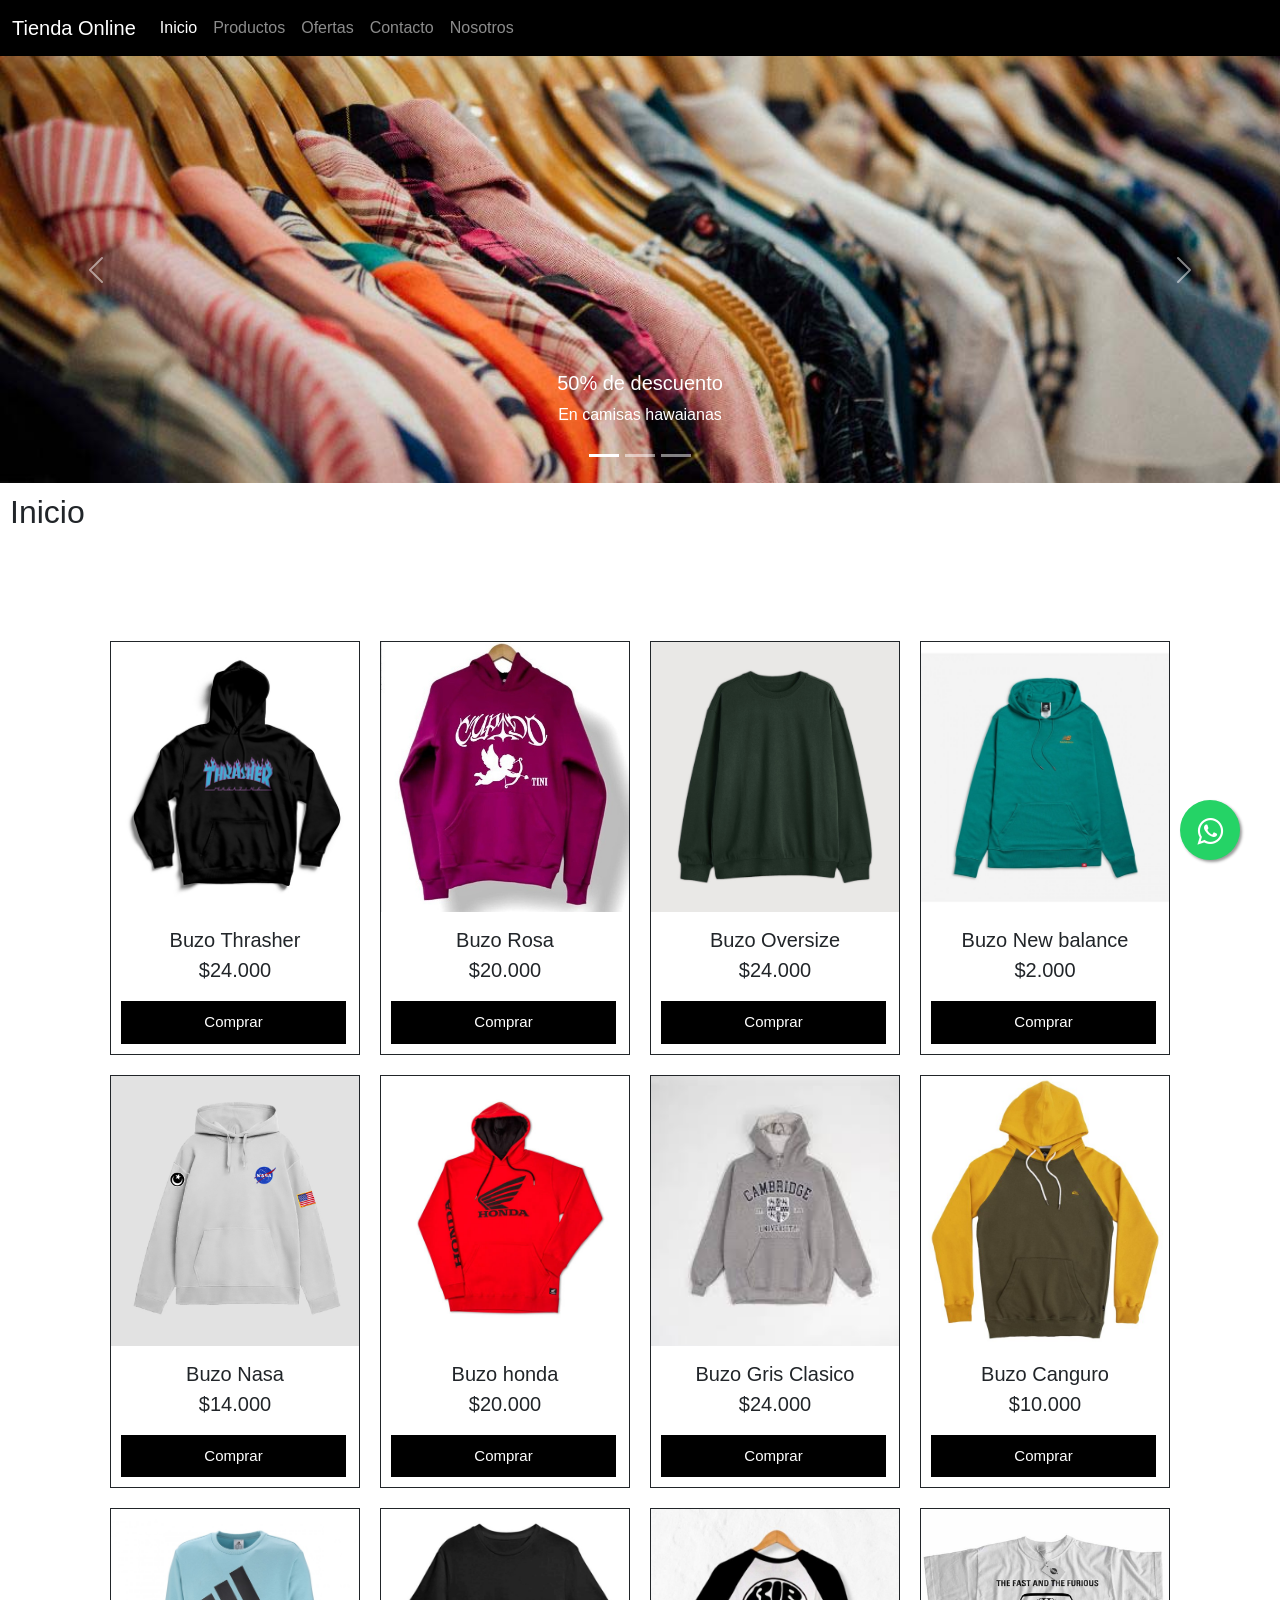
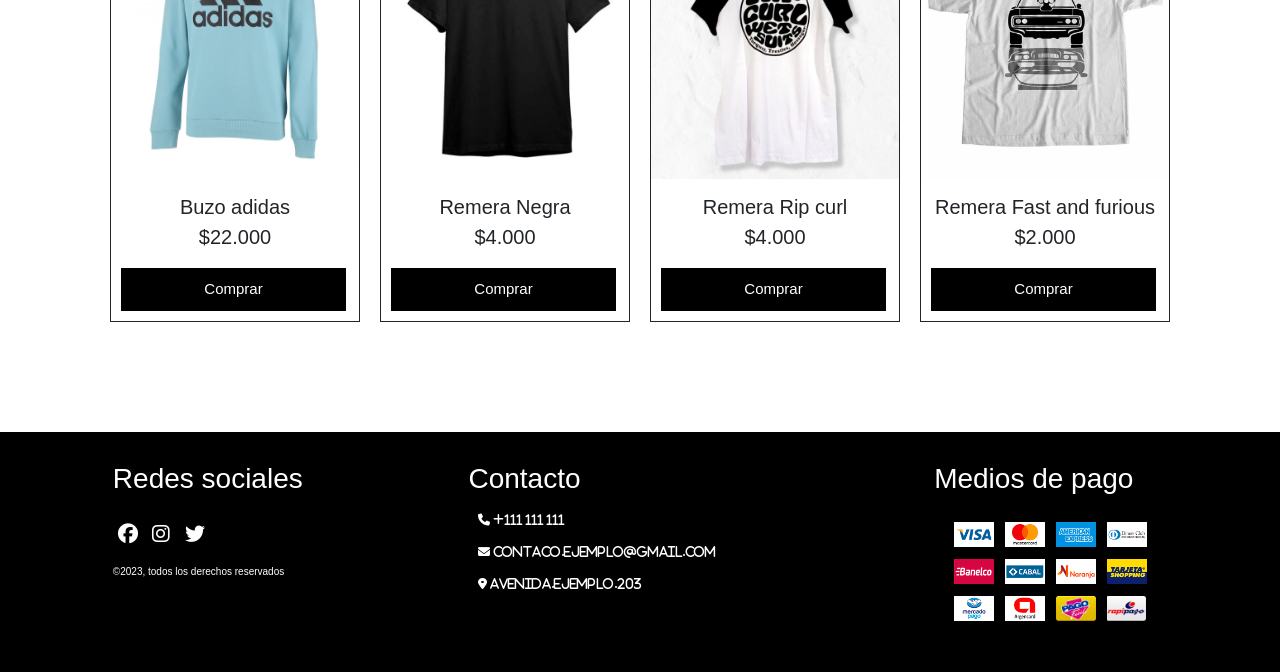
<file: index.html>
<!DOCTYPE html>
<html lang="en">
<head>
    <meta charset="UTF-8">
    <meta http-equiv="X-UA-Compatible" content="IE=edge">
    <meta name="viewport" content="width=device-width, initial-scale=1.0">
    <link rel="stylesheet" href="https://cdnjs.cloudflare.com/ajax/libs/font-awesome/6.3.0/css/all.min.css" integrity="sha512-SzlrxWUlpfuzQ+pcUCosxcglQRNAq/DZjVsC0lE40xsADsfeQoEypE+enwcOiGjk/bSuGGKHEyjSoQ1zVisanQ==" crossorigin="anonymous" referrerpolicy="no-referrer" />
    <link rel="shortcut icon" href="./multimedia/logo.png" type="image/x-icon">
    <title>Inicio Tienda online</title>
    <meta name="description" content="Encontrarás más de 1000 productos incluyendo ropa, calzado, carteras y accesorios. No somos un catálogo de moda más."> 
    <link href="https://cdn.jsdelivr.net/npm/bootstrap@5.3.0-alpha1/dist/css/bootstrap.min.css" rel="stylesheet" integrity="sha384-GLhlTQ8iRABdZLl6O3oVMWSktQOp6b7In1Zl3/Jr59b6EGGoI1aFkw7cmDA6j6gD" crossorigin="anonymous">   
    <link rel="stylesheet" href="./css/style.css">
</head>
<body>
  <link rel="stylesheet" href="https://maxcdn.bootstrapcdn.com/font-awesome/4.5.0/css/font-awesome.min.css">
    <a href="https://api.whatsapp.com/send?phone=+541159304096&text=Hola%20contactanos%20para%20mas%20info" class="float" target="_blank">
      <i class="fa fa-whatsapp my-float "></i>
    </a>
    <header>
        <nav class="navbar navbar-expand-lg navbar-dark" style="background-color: #000000;">
            <div class="container-fluid">
              <a class="navbar-brand" href="#">Tienda Online</a>
              <button class="navbar-toggler" type="button" data-bs-toggle="collapse" data-bs-target="#navbarNav" aria-controls="navbarNav" aria-expanded="false" aria-label="Toggle navigation">
                <span class="navbar-toggler-icon"></span>
              </button>
              <div class="collapse navbar-collapse" id="navbarNav">
                <ul class="navbar-nav">
                  <li class="nav-item">
                    <a class="nav-link active" aria-current="page" href="./index.html">Inicio</a>
                  </li>
                  <li class="nav-item">
                    <a class="nav-link" href="./paginas/productos.html">Productos</a>
                  </li>
                  <li class="nav-item">
                    <a class="nav-link" href="./paginas/ofertas.html">Ofertas</a>
                  </li>
                  <li class="nav-item">
                    <a class="nav-link" href="./paginas/contactos.html">Contacto</a>
                  </li>
                  <li class="nav-item">
                    <a class="nav-link" href="./paginas/nosotros.html">Nosotros</a>
                  </li>
                </ul>
              </div>
            </div>
        </nav>
        <div id="carouselExampleCaptions" class="carousel slide" data-bs-ride="carousel">
            <div class="carousel-indicators">
              <button type="button" data-bs-target="#carouselExampleCaptions" data-bs-slide-to="0" class="active" aria-current="true" aria-label="Slide 1"></button>
              <button type="button" data-bs-target="#carouselExampleCaptions" data-bs-slide-to="1" aria-label="Slide 2"></button>
              <button type="button" data-bs-target="#carouselExampleCaptions" data-bs-slide-to="2" aria-label="Slide 3"></button>
            </div>
            <div class="carousel-inner">
              <div class="carousel-item active">
                <img src="./multimedia/portadas/portada11.jpg" class="d-block w-100" alt="...">
                <div class="carousel-caption d-none d-md-block">
                  <h5>50% de descuento</h5>
                  <p>En camisas hawaianas</p>
                </div>
              </div>
              <div class="carousel-item">
                <img src="./multimedia/portadas/portada2.jpg" class="d-block w-100" alt="...">
                <div class="carousel-caption d-none d-md-block">
                  <h5>50% de descuento</h5>
                  <p>En buzos</p>
                </div>
              </div>
              <div class="carousel-item">
                <img src="./multimedia/portadas/portada3.jpg" class="d-block w-100" alt="...">
                <div class="carousel-caption d-none d-md-block">
                  <h5>50% de descuento</h5>
                  <p>En deportivos</p>
                </div>
              </div>
            </div>
            <button class="carousel-control-prev" type="button" data-bs-target="#carouselExampleCaptions" data-bs-slide="prev">
              <span class="carousel-control-prev-icon" aria-hidden="true"></span>
              <span class="visually-hidden">Previous</span>
            </button>
            <button class="carousel-control-next" type="button" data-bs-target="#carouselExampleCaptions" data-bs-slide="next">
              <span class="carousel-control-next-icon" aria-hidden="true"></span>
              <span class="visually-hidden">Next</span>
            </button>
          </div>
    </header>                                   
        <main>
            <h2 class="titulo-destacado">Inicio</h2>
            <div class="tarjetas">
                <div class="tarjeta1">
                  <figure>
                    <img class="tarjet_img" src="./multimedia/buzos/buzo-thrasher.jpg" alt="">
                  </figure> 
                    <h3 class="tarjet_titulo">Buzo Thrasher</h3>
                    <p class="tarjet_descrip">$24.000</p>                    
                    <button class="tarjet_boton">Comprar</button>
                </div>
                <div class="tarjeta1">
                  <figure>
                    <img class="tarjet_img" src="./multimedia/buzos/buzo-rosa-cupido.jpg" alt="">
                  </figure> 
                    <h3 class="tarjet_titulo">Buzo Rosa</h3>
                    <p class="tarjet_descrip">$20.000</p>                    
                    <button class="tarjet_boton">Comprar</button>
                </div>
                <div class="tarjeta1">
                  <figure>
                    <img class="tarjet_img" src="./multimedia/buzos/BUZO-OVERSIZE-RUSTICO.jpg" alt="">
                  </figure> 
                    <h3 class="tarjet_titulo">Buzo Oversize</h3>
                    <p class="tarjet_descrip">$24.000</p>                    
                    <button class="tarjet_boton">Comprar</button>
                </div>
                <div class="tarjeta1">
                  <figure>
                    <img class="tarjet_img" src="./multimedia/buzos/buzo-new-balance.jpg" alt="">
                  </figure> 
                    <h3 class="tarjet_titulo">Buzo New balance</h3>
                    <p class="tarjet_descrip">$2.000</p>                    
                    <button class="tarjet_boton">Comprar</button>
                </div>
                <div class="tarjeta1">
                  <figure>
                    <img class="tarjet_img" src="./multimedia/buzos/buzo-nasa-blanco.jpg" alt="">
                  </figure> 
                    <h3 class="tarjet_titulo">Buzo Nasa</h3>
                    <p class="tarjet_descrip">$14.000</p>                    
                    <button class="tarjet_boton">Comprar</button>
                </div>
                <div class="tarjeta1">
                  <figure>
                    <img class="tarjet_img" src="./multimedia/buzos/buzo-honda.jpg" alt="">
                  </figure> 
                    <h3 class="tarjet_titulo">Buzo honda</h3>
                    <p class="tarjet_descrip">$20.000</p>                    
                    <button class="tarjet_boton">Comprar</button>
                </div>
                <div class="tarjeta1">
                  <figure>
                    <img class="tarjet_img" src="./multimedia/buzos/buzo-gris-clasico.jpg" alt="">
                  </figure> 
                    <h3 class="tarjet_titulo">Buzo Gris Clasico</h3>
                    <p class="tarjet_descrip">$24.000</p>                    
                    <button class="tarjet_boton">Comprar</button>
                </div>
                <div class="tarjeta1">
                  <figure>
                    <img class="tarjet_img" src="./multimedia/buzos/buzo-canguro-.jpg" alt="">
                  </figure> 
                    <h3 class="tarjet_titulo">Buzo Canguro</h3>
                    <p class="tarjet_descrip">$10.000</p>                    
                    <button class="tarjet_boton">Comprar</button>
                </div>
                <div class="tarjeta1">
                  <figure>
                    <img class="tarjet_img" src="./multimedia/buzos/buzo-adidas-verde.jpg" alt="">
                  </figure> 
                    <h3 class="tarjet_titulo">Buzo adidas</h3>
                    <p class="tarjet_descrip">$22.000</p>                    
                    <button class="tarjet_boton">Comprar</button>
                </div>
                <div class="tarjeta1">
                  <figure>
                    <img class="tarjet_img" src="./multimedia/remeras/remera-negra.jpg" alt="">
                  </figure> 
                    <h3 class="tarjet_titulo">Remera Negra</h3>
                    <p class="tarjet_descrip">$4.000</p>                    
                    <button class="tarjet_boton">Comprar</button>
                </div>
                <div class="tarjeta1">
                  <figure>
                    <img class="tarjet_img" src="./multimedia/remeras/remera-rip curl.jpeg" alt="">
                  </figure> 
                    <h3 class="tarjet_titulo">Remera Rip curl</h3>
                    <p class="tarjet_descrip">$4.000</p>                    
                    <button class="tarjet_boton">Comprar</button>
                </div>
                <div class="tarjeta1">
                  <figure>
                    <img class="tarjet_img" src="./multimedia/remeras/remera-the fast and the furious.jpg" alt="">
                  </figure> 
                    <h3 class="tarjet_titulo">Remera Fast and furious</h3>
                    <p class="tarjet_descrip">$2.000</p>                    
                    <button class="tarjet_boton">Comprar</button>
                </div>
            </div>        
      </main>
      
        <footer class="pie">
            <div class="conted">
                 <h3>Redes sociales</h3>
                 <div class="redes">
                     <a href="https://www.facebook.com/"><i class="fa-brands fa-facebook"></i></a>
                     <a href="https://www.instagram.com/"><i class="fa-brands fa-instagram"></i></a>
                     <a href="https://twitter.com/"><i class="fa-brands fa-twitter"></i></a>
                 </div> 
                 <div class="derechos">
                     <p>©2023, todos los derechos reservados</p>
                 </div>         
            </div>           
            <div class="contac">
                 <div class="conteni2">
                     <h3>Contacto</h3>
                         <a href=""><i class="fa-solid fa-phone"> +111 111 111</i></a>
                         <a href=""><i class="fa-solid fa-envelope"> contaco.ejemplo@gmail.com</i></a>
                         <a href=""><i class="fa-solid fa-location-dot"> avenida.ejemplo.203</i></a>
                 </div>
             </div>
             <div class="pagos">
                 <div class="medios">
                     <h3>Medios de pago</h3>
                     <img src="./multimedia/pagos.png" alt="">
                 </div>
         </footer>
         <script src="https://cdn.jsdelivr.net/npm/bootstrap@5.3.0-alpha1/dist/js/bootstrap.bundle.min.js" integrity="sha384-w76AqPfDkMBDXo30jS1Sgez6pr3x5MlQ1ZAGC+nuZB+EYdgRZgiwxhTBTkF7CXvN" crossorigin="anonymous"></script>   
</body>
</html>
</file>
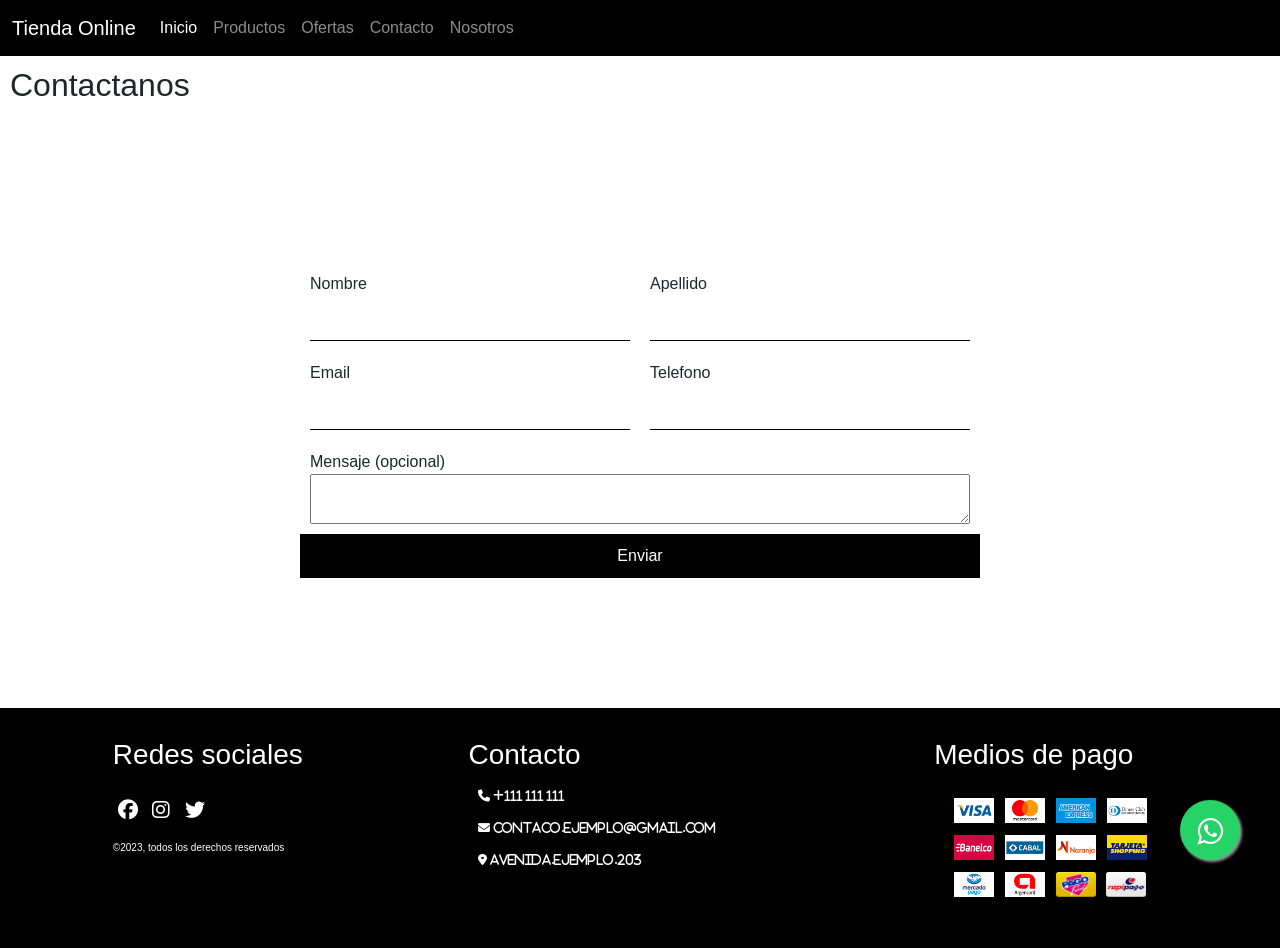
<file: paginas/contactos.html>
<!DOCTYPE html>
<html lang="en">
<head>
    <meta charset="UTF-8">
    <meta http-equiv="X-UA-Compatible" content="IE=edge">
    <meta name="viewport" content="width=device-width, initial-scale=1.0">
    <link rel="stylesheet" href="https://cdnjs.cloudflare.com/ajax/libs/font-awesome/6.3.0/css/all.min.css" integrity="sha512-SzlrxWUlpfuzQ+pcUCosxcglQRNAq/DZjVsC0lE40xsADsfeQoEypE+enwcOiGjk/bSuGGKHEyjSoQ1zVisanQ==" crossorigin="anonymous" referrerpolicy="no-referrer" />
    <link rel="shortcut icon" href="../multimedia/logo.png" type="image/x-icon">
    <title>Contactanos</title>
    <meta name="description" content="Contactanos. Envianos tu consulta o sugerencia, a la brevedad nos contactaremos. 1111111111 · ventas@ejemplo.com.ar; calle 1744 - Barrio ejemplo.">
    <link href="https://cdn.jsdelivr.net/npm/bootstrap@5.3.0-alpha1/dist/css/bootstrap.min.css" rel="stylesheet" integrity="sha384-GLhlTQ8iRABdZLl6O3oVMWSktQOp6b7In1Zl3/Jr59b6EGGoI1aFkw7cmDA6j6gD" crossorigin="anonymous">
    <link rel="stylesheet" href="../css/style.css">
</head>
<body>
  <link rel="stylesheet" href="https://maxcdn.bootstrapcdn.com/font-awesome/4.5.0/css/font-awesome.min.css">
    <a href="https://api.whatsapp.com/send?phone=+541159304096&text=Hola%20contactanos%20para%20mas%20info" class="float" target="_blank">
      <i class="fa fa-whatsapp my-float "></i>
    </a>
    <header>
        <nav class="navbar navbar-expand-lg navbar-dark" style="background-color: #000000;">
            <div class="container-fluid">
              <a class="navbar-brand" href="#">Tienda Online</a>
              <button class="navbar-toggler" type="button" data-bs-toggle="collapse" data-bs-target="#navbarNav" aria-controls="navbarNav" aria-expanded="false" aria-label="Toggle navigation">
                <span class="navbar-toggler-icon"></span>
              </button>
              <div class="collapse navbar-collapse" id="navbarNav">
                <ul class="navbar-nav">
                  <li class="nav-item">
                    <a class="nav-link active" aria-current="page" href="../index.html">Inicio</a>
                  </li>
                  <li class="nav-item">
                    <a class="nav-link" href="./productos.html">Productos</a>
                  </li>
                  <li class="nav-item">
                    <a class="nav-link" href="./ofertas.html">Ofertas</a>
                  </li>
                  <li class="nav-item">
                    <a class="nav-link" href="./contactos.html">Contacto</a>
                  </li>
                  <li class="nav-item">
                    <a class="nav-link" href="./nosotros.html">Nosotros</a>
                  </li>
                </ul>
              </div>
            </div> 
        </nav>        
    </header>          
        <main>
          <h2 class="titulo-destacado">Contactanos</h2>
          <form class="formulario">
                    <h2></h2>
                    <label>
                        Nombre <input type="text" name="nombre" required>
                    </label>
                    <label>
                        Apellido <input type="text" name="apellido" required>
                    </label>
                    <label>
                        Email <input type="email" name="mail" required>
                    </label>
                    <label>
                        Telefono <input type="tel" name="tel" required>
                    </label>
                    <label>
                        Mensaje (opcional) <textarea name="mensaje"></textarea>
                    </label>
                    <button type="submit">Enviar</button>                    
        </main>
        <footer class="pie">
           <div class="conted">
                <h3>Redes sociales</h3>
                <div class="redes">
                    <a href="https://www.facebook.com/"><i class="fa-brands fa-facebook"></i></a>
                    <a href="https://www.instagram.com/"><i class="fa-brands fa-instagram"></i></a>
                    <a href="https://twitter.com/"><i class="fa-brands fa-twitter"></i></a>
                </div> 
                <div class="derechos">
                    <p>©2023, todos los derechos reservados</p>
                </div>         
           </div>          
           <div class="contac">
                <div class="conteni2">
                    <h3>Contacto</h3>
                        <a href=""><i class="fa-solid fa-phone"> +111 111 111</i></a>
                        <a href=""><i class="fa-solid fa-envelope"> contaco.ejemplo@gmail.com</i></a>
                        <a href=""><i class="fa-solid fa-location-dot"> avenida.ejemplo.203</i></a>
                </div>
            </div>
            <div class="pagos">
                <div class="medios">
                    <h3>Medios de pago</h3>
                    <img src="../multimedia/medios de pago.PNG" alt="">
                </div>
        </footer>
        <script src="https://cdn.jsdelivr.net/npm/bootstrap@5.3.0-alpha1/dist/js/bootstrap.bundle.min.js" integrity="sha384-w76AqPfDkMBDXo30jS1Sgez6pr3x5MlQ1ZAGC+nuZB+EYdgRZgiwxhTBTkF7CXvN" crossorigin="anonymous"></script>     
</body>
</html>
</file>
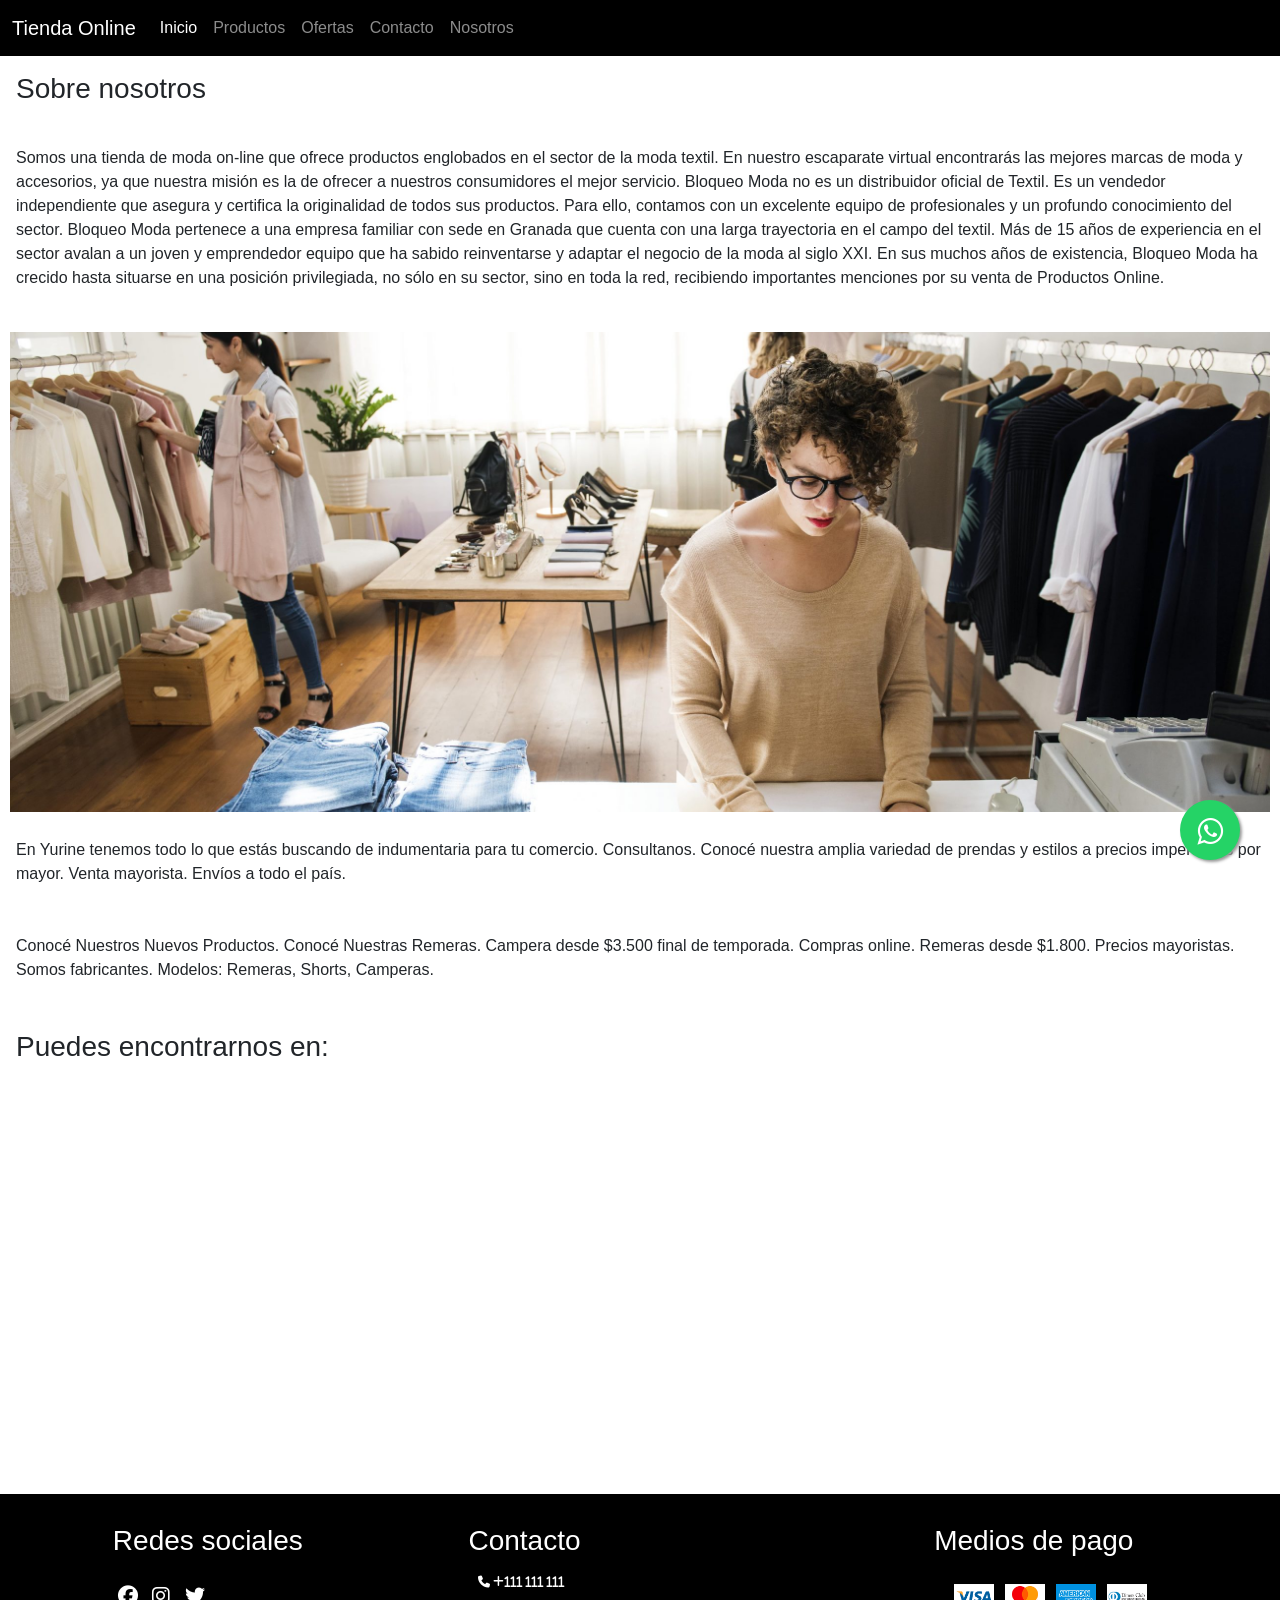
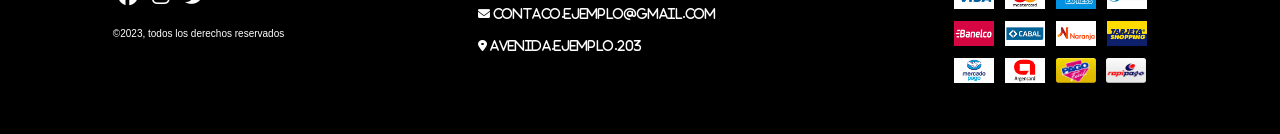
<file: paginas/nosotros.html>
<!DOCTYPE html>
<html lang="en">
<head>
    <meta charset="UTF-8">
    <meta http-equiv="X-UA-Compatible" content="IE=edge">
    <meta name="viewport" content="width=device-width, initial-scale=1.0">
    <link rel="stylesheet" href="https://cdnjs.cloudflare.com/ajax/libs/font-awesome/6.3.0/css/all.min.css" integrity="sha512-SzlrxWUlpfuzQ+pcUCosxcglQRNAq/DZjVsC0lE40xsADsfeQoEypE+enwcOiGjk/bSuGGKHEyjSoQ1zVisanQ==" crossorigin="anonymous" referrerpolicy="no-referrer" />
    <link rel="shortcut icon" href="../multimedia/logo.png" type="image/x-icon">
    <title>Sobre nosotros</title>
    <meta name="description" content="Una buena página de Quienes Somos en una tienda online es lo que aportará esa confianza a tus usuarios para a la hora de hacer sus compras, así de sencillo.">
    <link href="https://cdn.jsdelivr.net/npm/bootstrap@5.3.0-alpha1/dist/css/bootstrap.min.css" rel="stylesheet" integrity="sha384-GLhlTQ8iRABdZLl6O3oVMWSktQOp6b7In1Zl3/Jr59b6EGGoI1aFkw7cmDA6j6gD" crossorigin="anonymous">
    <link rel="stylesheet" href="../css/style.css">
</head>
<body>
  <link rel="stylesheet" href="https://maxcdn.bootstrapcdn.com/font-awesome/4.5.0/css/font-awesome.min.css">
    <a href="https://api.whatsapp.com/send?phone=+541159304096&text=Hola%20contactanos%20para%20mas%20info" class="float" target="_blank">
      <i class="fa fa-whatsapp my-float "></i>
    </a>
    <header>
        <nav class="navbar navbar-expand-lg navbar-dark" style="background-color: #000000;">
            <div class="container-fluid">
              <a class="navbar-brand" href="#">Tienda Online</a>
              <button class="navbar-toggler" type="button" data-bs-toggle="collapse" data-bs-target="#navbarNav" aria-controls="navbarNav" aria-expanded="false" aria-label="Toggle navigation">
                <span class="navbar-toggler-icon"></span>
              </button>
              <div class="collapse navbar-collapse" id="navbarNav">
                <ul class="navbar-nav">
                  <li class="nav-item">
                    <a class="nav-link active" aria-current="page" href="../index.html">Inicio</a>
                  </li>
                  <li class="nav-item">
                    <a class="nav-link" href="./productos.html">Productos</a>
                  </li>
                  <li class="nav-item">
                    <a class="nav-link" href="./ofertas.html">Ofertas</a>
                  </li>
                  <li class="nav-item">
                    <a class="nav-link" href="./contactos.html">Contacto</a>
                  </li>
                  <li class="nav-item">
                    <a class="nav-link" href="./nosotros.html">Nosotros</a>
                  </li>
                </ul>
              </div>
            </div>
          </nav>        
    </header>
    <main>
      <div>
        <div class="col-12">
          <h3 class="p-3">Sobre nosotros</h3>
          <p class="p-3">Somos una tienda de moda on-line que ofrece productos englobados en el sector de la moda textil. En nuestro escaparate virtual encontrarás las mejores marcas de moda y accesorios, ya que nuestra misión es la de ofrecer a nuestros consumidores el mejor servicio. Bloqueo Moda no es un distribuidor oficial de Textil. Es un vendedor independiente que asegura y certifica la originalidad de todos sus productos. Para ello, contamos con un excelente equipo de profesionales y un profundo conocimiento del sector. Bloqueo Moda pertenece a una empresa familiar con sede en Granada que cuenta con una larga trayectoria en el campo del textil. Más de 15 años de experiencia en el sector avalan a un joven y emprendedor equipo que ha sabido reinventarse y adaptar el negocio de la moda al siglo XXI. En sus muchos años de existencia, Bloqueo Moda ha crecido hasta situarse en una posición privilegiada, no sólo en su sector, sino en toda la red, recibiendo importantes menciones por su venta de Productos Online.</p>
          <div class="nosotros col-12">
          <img class="img-fluid" src="../multimedia/portadas/como-emprender-una-tienda-de-ropa-min-scaled.jpg" alt="">
          <p class="p-3">En Yurine tenemos todo lo que estás buscando de indumentaria para tu comercio. Consultanos. Conocé nuestra amplia variedad de prendas y estilos a precios imperdibles por mayor. Venta mayorista. Envíos a todo el país.</p>
          <p class="p-3">Conocé Nuestros Nuevos Productos. Conocé Nuestras Remeras. Campera desde $3.500 final de temporada. Compras online. Remeras desde $1.800. Precios mayoristas. Somos fabricantes. Modelos: Remeras, Shorts, Camperas.</p>
          </div>
        </div>
      </div>
      <div>
        <h3 class="p-3">Puedes encontrarnos en:</h3>
        <iframe class="col-12 p-3" src="https://www.google.com/maps/embed?pb=!1m18!1m12!1m3!1d3284.0168881864165!2d-58.38414532500419!3d-34.60373445749772!2m3!1f0!2f0!3f0!3m2!1i1024!2i768!4f13.1!3m3!1m2!1s0x4aa9f0a6da5edb%3A0x11bead4e234e558b!2sObelisco!5e0!3m2!1ses!2sar!4v1681769674629!5m2!1ses!2sar" width="700" height="400" style="border:0;" allowfullscreen="" loading="lazy" referrerpolicy="no-referrer-when-downgrade"></iframe>
      </div>
    </main>        
            <footer class="pie">
                <div class="conted">
                     <h3>Redes sociales</h3>
                     <div class="redes">
                         <a href="https://www.facebook.com/"><i class="fa-brands fa-facebook"></i></a>
                         <a href="https://www.instagram.com/"><i class="fa-brands fa-instagram"></i></a>
                         <a href="https://twitter.com/"><i class="fa-brands fa-twitter"></i></a>
                     </div> 
                     <div class="derechos">
                         <p>©2023, todos los derechos reservados</p>
                     </div>         
                </div>               
                <div class="contac">
                     <div class="conteni2">
                         <h3>Contacto</h3>
                             <a href=""><i class="fa-solid fa-phone"> +111 111 111</i></a>
                             <a href=""><i class="fa-solid fa-envelope"> contaco.ejemplo@gmail.com</i></a>
                             <a href=""><i class="fa-solid fa-location-dot"> avenida.ejemplo.203</i></a>
                     </div>
                 </div>
                 <div class="pagos">
                     <div class="medios">
                         <h3>Medios de pago</h3>
                         <img src="../multimedia/medios de pago.PNG" alt="">
                     </div>
             </footer> 
             <script src="https://cdn.jsdelivr.net/npm/bootstrap@5.3.0-alpha1/dist/js/bootstrap.bundle.min.js" integrity="sha384-w76AqPfDkMBDXo30jS1Sgez6pr3x5MlQ1ZAGC+nuZB+EYdgRZgiwxhTBTkF7CXvN" crossorigin="anonymous"></script> 
</body> 
</html>
</file>
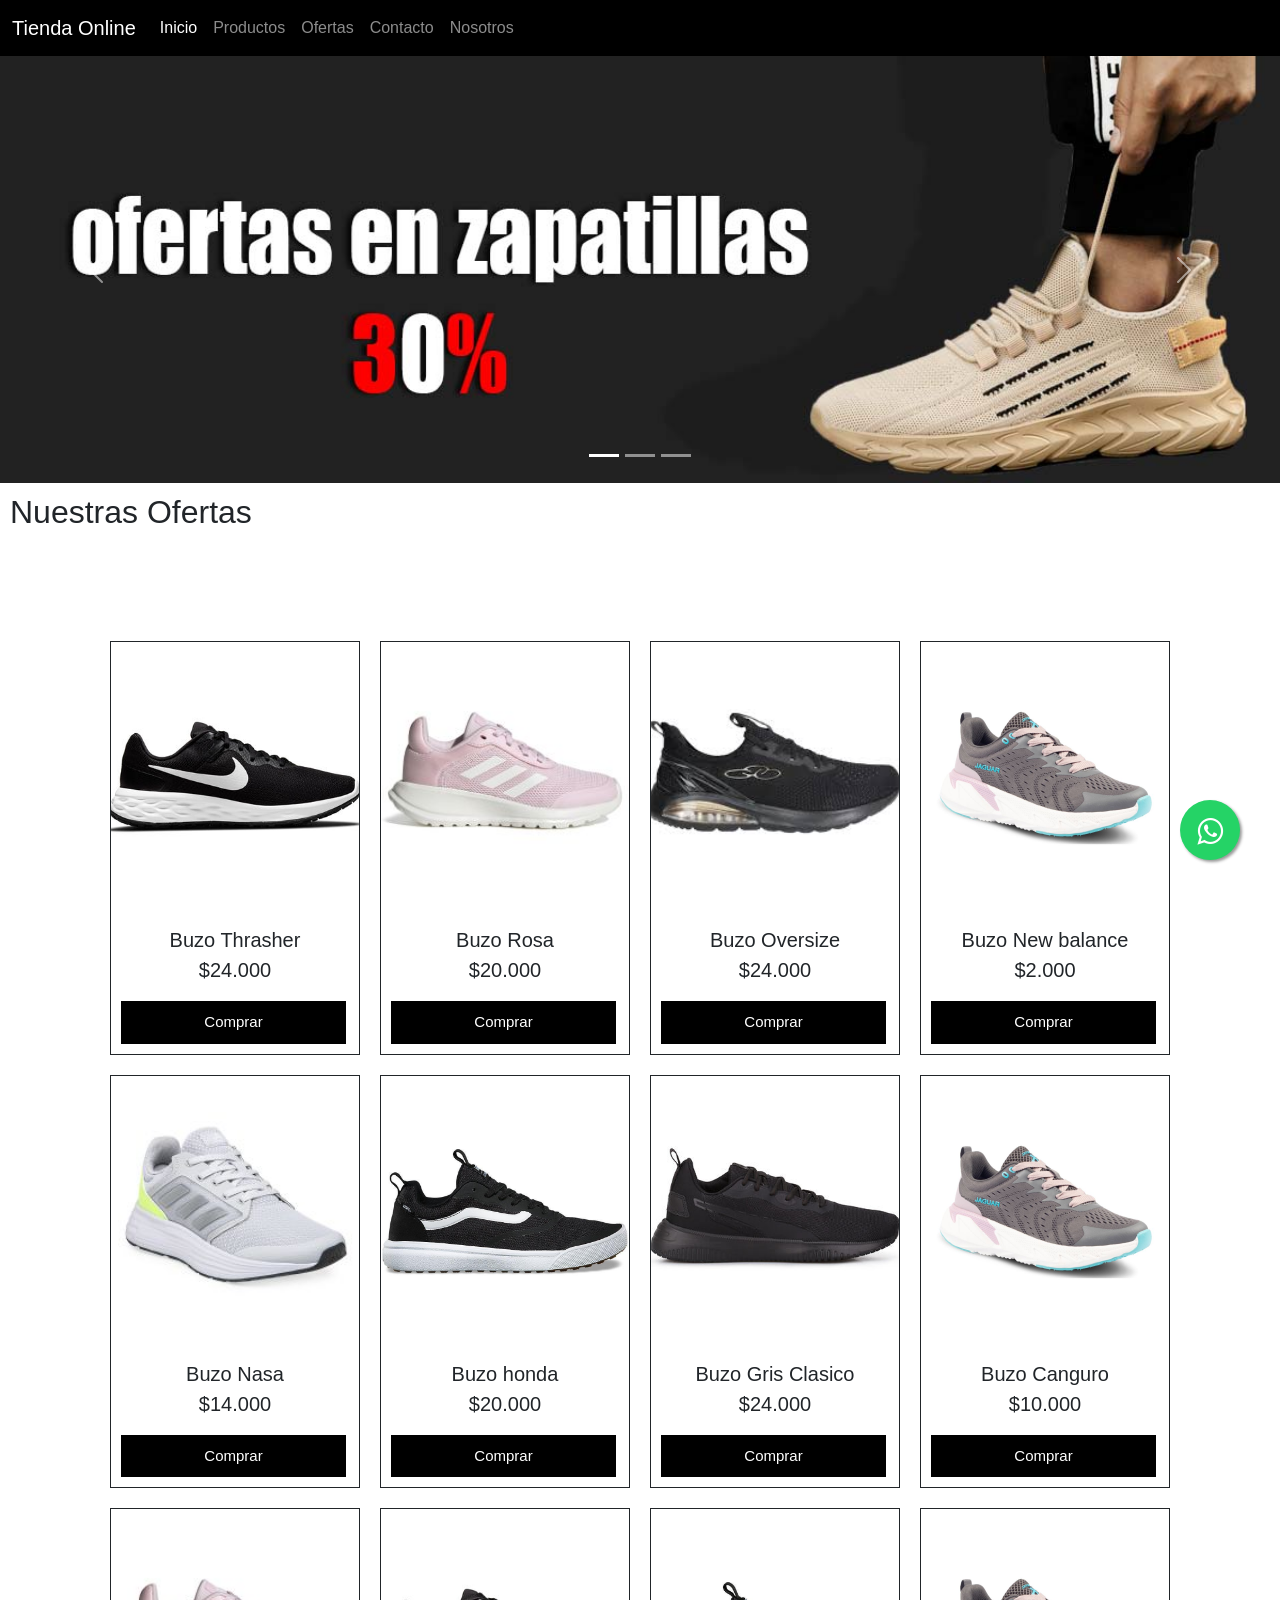
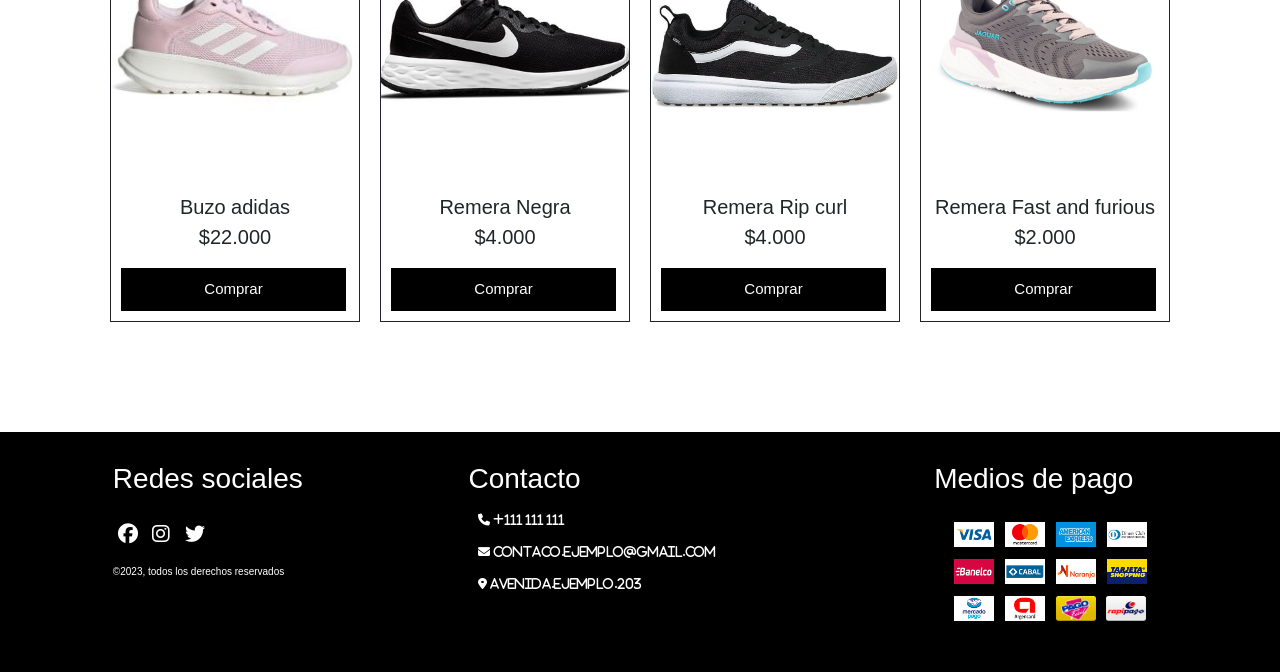
<file: paginas/ofertas.html>
<!DOCTYPE html>
<html lang="en">
<head>
    <meta charset="UTF-8">
    <meta http-equiv="X-UA-Compatible" content="IE=edge">
    <meta name="viewport" content="width=device-width, initial-scale=1.0">
    <link rel="stylesheet" href="https://cdnjs.cloudflare.com/ajax/libs/font-awesome/6.3.0/css/all.min.css" integrity="sha512-SzlrxWUlpfuzQ+pcUCosxcglQRNAq/DZjVsC0lE40xsADsfeQoEypE+enwcOiGjk/bSuGGKHEyjSoQ1zVisanQ==" crossorigin="anonymous" referrerpolicy="no-referrer" />
    <link rel="shortcut icon" href="../multimedia/logo.png" type="image/x-icon">
    <title>Nuestras ofertas</title>
    <meta name="description" content="Ofertas y descuentos en Ropa y Zapatos. Aprovechá las Mega Ofertas de Hot Sale. ¡Promociones y descuentos por tiempo limitado!">
    <link href="https://cdn.jsdelivr.net/npm/bootstrap@5.3.0-alpha1/dist/css/bootstrap.min.css" rel="stylesheet" integrity="sha384-GLhlTQ8iRABdZLl6O3oVMWSktQOp6b7In1Zl3/Jr59b6EGGoI1aFkw7cmDA6j6gD" crossorigin="anonymous">   
    <link rel="stylesheet" href="../css/style.css">
</head>
<body>
  <link rel="stylesheet" href="https://maxcdn.bootstrapcdn.com/font-awesome/4.5.0/css/font-awesome.min.css">
    <a href="https://api.whatsapp.com/send?phone=+541159304096&text=Hola%20contactanos%20para%20mas%20info" class="float" target="_blank">
      <i class="fa fa-whatsapp my-float "></i>
    </a>
    <header>
        <header>
            <nav class="navbar navbar-expand-lg navbar-dark" style="background-color: #000000;">
                <div class="container-fluid">
                  <a class="navbar-brand" href="#">Tienda Online</a>
                  <button class="navbar-toggler" type="button" data-bs-toggle="collapse" data-bs-target="#navbarNav" aria-controls="navbarNav" aria-expanded="false" aria-label="Toggle navigation">
                    <span class="navbar-toggler-icon"></span>
                  </button>
                  <div class="collapse navbar-collapse" id="navbarNav">
                    <ul class="navbar-nav">
                      <li class="nav-item">
                        <a class="nav-link active" aria-current="page" href="../index.html">Inicio</a>
                      </li>
                      <li class="nav-item">
                        <a class="nav-link" href="./productos.html">Productos</a>
                      </li>
                      <li class="nav-item">
                        <a class="nav-link" href="./ofertas.html">Ofertas</a>
                      </li>
                      <li class="nav-item">
                        <a class="nav-link" href="./contactos.html">Contacto</a>
                      </li>
                      <li class="nav-item">
                        <a class="nav-link" href="./nosotros.html">Nosotros</a>
                      </li>
                    </ul>
                  </div>
                </div> 
            </nav>
        </header>
        <div id="carouselExampleCaptions" class="carousel slide" data-bs-ride="carousel">
          <div class="carousel-indicators">
            <button type="button" data-bs-target="#carouselExampleCaptions" data-bs-slide-to="0" class="active" aria-current="true" aria-label="Slide 1"></button>
            <button type="button" data-bs-target="#carouselExampleCaptions" data-bs-slide-to="1" aria-label="Slide 2"></button>
            <button type="button" data-bs-target="#carouselExampleCaptions" data-bs-slide-to="2" aria-label="Slide 3"></button>
          </div>
          <div class="carousel-inner">
            <div class="carousel-item active">
              <img src="../multimedia/portadas/zapatillas22.jpg" class="d-block w-100" alt="...">
              
            </div>
            <div class="carousel-item">
              <img src="../multimedia/portadas/remera-a-mitad.jpg" class="d-block w-100" alt="...">
              
            </div>
            <div class="carousel-item">
              <img src="../multimedia/portadas/buzos-ofer.jpg" class="d-block w-100" alt="...">
              
            </div>
          </div>
          <button class="carousel-control-prev" type="button" data-bs-target="#carouselExampleCaptions" data-bs-slide="prev">
            <span class="carousel-control-prev-icon" aria-hidden="true"></span>
            <span class="visually-hidden">Previous</span>
          </button>
          <button class="carousel-control-next" type="button" data-bs-target="#carouselExampleCaptions" data-bs-slide="next">
            <span class="carousel-control-next-icon" aria-hidden="true"></span>
            <span class="visually-hidden">Next</span>
          </button>
        </div>
            <main>
              <h2 class="titulo-destacado">Nuestras Ofertas</h2>
              <div class="tarjetas">
                  <div class="tarjeta1">
                    <figure>
                      <img class="tarjet_img" src="../multimedia/zapatillas/zapa1.jpg" alt="">
                    </figure> 
                      <h3 class="tarjet_titulo">Buzo Thrasher</h3>
                      <p class="tarjet_descrip">$24.000</p>                    
                      <button class="tarjet_boton">Comprar</button>
                  </div>
                  <div class="tarjeta1">
                    <figure>
                      <img class="tarjet_img" src="../multimedia/zapatillas/zapa2.jpg" alt="">
                    </figure> 
                      <h3 class="tarjet_titulo">Buzo Rosa</h3>
                      <p class="tarjet_descrip">$20.000</p>                    
                      <button class="tarjet_boton">Comprar</button>
                  </div>
                  <div class="tarjeta1">
                    <figure>
                      <img class="tarjet_img" src="../multimedia/zapatillas/zapa4.jpg" alt="">
                    </figure> 
                      <h3 class="tarjet_titulo">Buzo Oversize</h3>
                      <p class="tarjet_descrip">$24.000</p>                    
                      <button class="tarjet_boton">Comprar</button>
                  </div>
                  <div class="tarjeta1">
                    <figure>
                      <img class="tarjet_img" src="../multimedia/zapatillas/zapa5.jpg" alt="">
                    </figure> 
                      <h3 class="tarjet_titulo">Buzo New balance</h3>
                      <p class="tarjet_descrip">$2.000</p>                    
                      <button class="tarjet_boton">Comprar</button>
                  </div>
                  <div class="tarjeta1">
                    <figure>
                      <img class="tarjet_img" src="../multimedia/zapatillas/zapa7.jpg" alt="">
                    </figure> 
                      <h3 class="tarjet_titulo">Buzo Nasa</h3>
                      <p class="tarjet_descrip">$14.000</p>                    
                      <button class="tarjet_boton">Comprar</button>
                  </div>
                  <div class="tarjeta1">
                    <figure>
                      <img class="tarjet_img" src="../multimedia/zapatillas/zapa8.jpg" alt="">
                    </figure> 
                      <h3 class="tarjet_titulo">Buzo honda</h3>
                      <p class="tarjet_descrip">$20.000</p>                    
                      <button class="tarjet_boton">Comprar</button>
                  </div>
                  <div class="tarjeta1">
                    <figure>
                      <img class="tarjet_img" src="../multimedia/zapatillas/zapa9.jpg" alt="">
                    </figure> 
                      <h3 class="tarjet_titulo">Buzo Gris Clasico</h3>
                      <p class="tarjet_descrip">$24.000</p>                    
                      <button class="tarjet_boton">Comprar</button>
                  </div>
                  <div class="tarjeta1">
                    <figure>
                      <img class="tarjet_img" src="../multimedia/zapatillas/zapa5.jpg" alt="">
                    </figure> 
                      <h3 class="tarjet_titulo">Buzo Canguro</h3>
                      <p class="tarjet_descrip">$10.000</p>                    
                      <button class="tarjet_boton">Comprar</button>
                  </div>
                  <div class="tarjeta1">
                    <figure>
                      <img class="tarjet_img" src="../multimedia/zapatillas/zapa2.jpg" alt="">
                    </figure> 
                      <h3 class="tarjet_titulo">Buzo adidas</h3>
                      <p class="tarjet_descrip">$22.000</p>                    
                      <button class="tarjet_boton">Comprar</button>
                  </div>
                  <div class="tarjeta1">
                    <figure>
                      <img class="tarjet_img" src="../multimedia/zapatillas/zapa1.jpg" alt="">
                    </figure> 
                      <h3 class="tarjet_titulo">Remera Negra</h3>
                      <p class="tarjet_descrip">$4.000</p>                    
                      <button class="tarjet_boton">Comprar</button>
                  </div>
                  <div class="tarjeta1">
                    <figure>
                      <img class="tarjet_img" src="../multimedia/zapatillas/zapa8.jpg" alt="">
                    </figure> 
                      <h3 class="tarjet_titulo">Remera Rip curl</h3>
                      <p class="tarjet_descrip">$4.000</p>                    
                      <button class="tarjet_boton">Comprar</button>
                  </div>
                  <div class="tarjeta1">
                    <figure>
                      <img class="tarjet_img" src="../multimedia/zapatillas/zapa5.jpg" alt="">
                    </figure> 
                      <h3 class="tarjet_titulo">Remera Fast and furious</h3>
                      <p class="tarjet_descrip">$2.000</p>                    
                      <button class="tarjet_boton">Comprar</button>
                  </div>
              </div>        
        </main>
        </header> 
            <footer class="pie">
                <div class="conted">
                     <h3>Redes sociales</h3>
                     <div class="redes">
                         <a href="https://www.facebook.com/"><i class="fa-brands fa-facebook"></i></a>
                         <a href="https://www.instagram.com/"><i class="fa-brands fa-instagram"></i></a>
                         <a href="https://twitter.com/"><i class="fa-brands fa-twitter"></i></a>
                     </div> 
                     <div class="derechos">
                         <p>©2023, todos los derechos reservados</p>
                     </div>         
                </div>               
                <div class="contac">
                     <div class="conteni2">
                         <h3>Contacto</h3>
                             <a href=""><i class="fa-solid fa-phone"> +111 111 111</i></a>
                             <a href=""><i class="fa-solid fa-envelope"> contaco.ejemplo@gmail.com</i></a>
                             <a href=""><i class="fa-solid fa-location-dot"> avenida.ejemplo.203</i></a>
                     </div>
                 </div>
                 <div class="pagos">
                     <div class="medios">
                         <h3>Medios de pago</h3>
                         <img src="../multimedia/medios de pago.PNG" alt="">
                     </div>
             </footer>
             <script src="https://cdn.jsdelivr.net/npm/bootstrap@5.3.0-alpha1/dist/js/bootstrap.bundle.min.js" integrity="sha384-w76AqPfDkMBDXo30jS1Sgez6pr3x5MlQ1ZAGC+nuZB+EYdgRZgiwxhTBTkF7CXvN" crossorigin="anonymous"></script>     
</body>
</html>
</file>
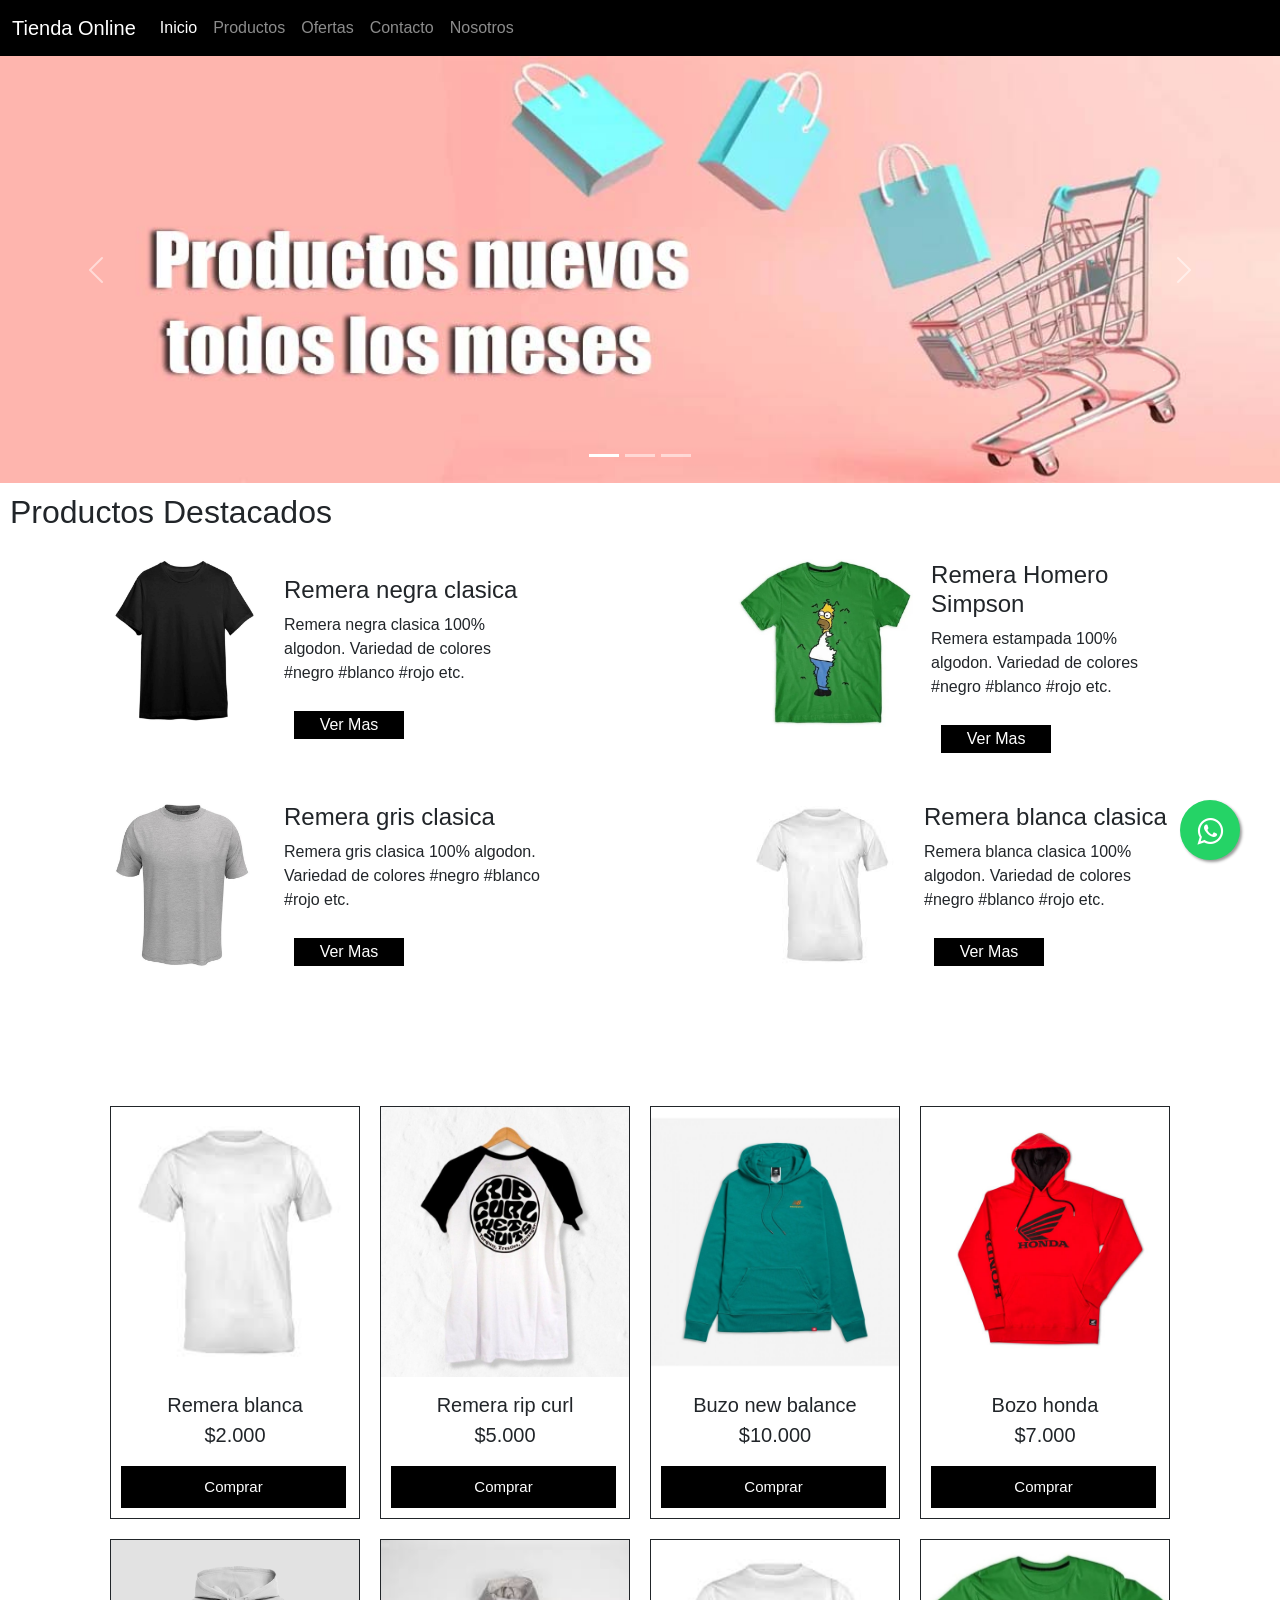
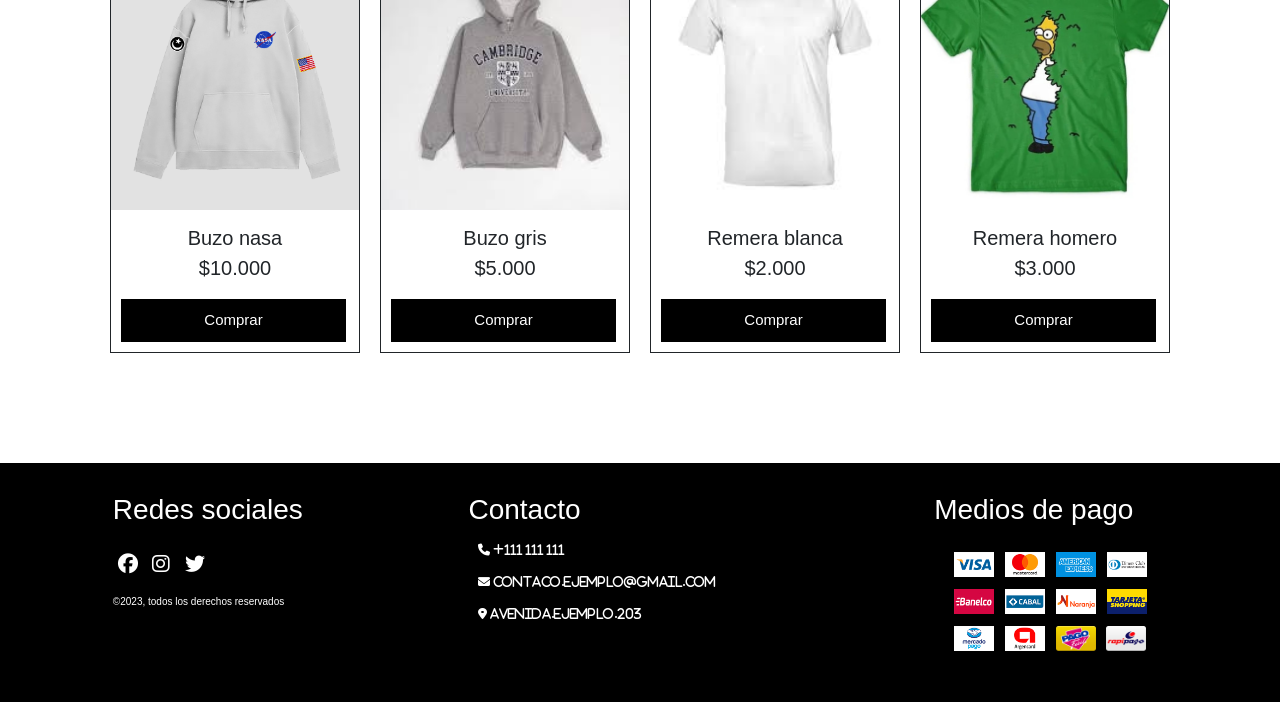
<file: paginas/productos.html>
<!DOCTYPE html>
<html lang="en">
<head>
    <meta charset="UTF-8">
    <meta http-equiv="X-UA-Compatible" content="IE=edge">
    <meta name="viewport" content="width=device-width, initial-scale=1.0">
    <link rel="stylesheet" href="https://cdnjs.cloudflare.com/ajax/libs/font-awesome/6.3.0/css/all.min.css" integrity="sha512-SzlrxWUlpfuzQ+pcUCosxcglQRNAq/DZjVsC0lE40xsADsfeQoEypE+enwcOiGjk/bSuGGKHEyjSoQ1zVisanQ==" crossorigin="anonymous" referrerpolicy="no-referrer" />
    <link rel="shortcut icon" href="../multimedia/logo.png" type="image/x-icon">
    <title>Productos Nuevos</title>
    <meta name="description" content="Comprá las últimas tendencias de la moda para mujer, hombre y niños. Encontrá las mejores marcas de ropa, zapatillas, zapatos, accesorios y mucho más.">
    <link href="https://cdn.jsdelivr.net/npm/bootstrap@5.3.0-alpha1/dist/css/bootstrap.min.css" rel="stylesheet" integrity="sha384-GLhlTQ8iRABdZLl6O3oVMWSktQOp6b7In1Zl3/Jr59b6EGGoI1aFkw7cmDA6j6gD" crossorigin="anonymous">
    <link rel="stylesheet" href="../css/style.css">
</head>
<body>
    <link rel="stylesheet" href="https://maxcdn.bootstrapcdn.com/font-awesome/4.5.0/css/font-awesome.min.css">
    <a href="https://api.whatsapp.com/send?phone=+541159304096&text=Hola%20contactanos%20para%20mas%20info" class="float" target="_blank">
      <i class="fa fa-whatsapp my-float "></i>
    </a>
    <header>
        <nav class="navbar navbar-expand-lg navbar-dark" style="background-color: #000000;">
            <div class="container-fluid">
              <a class="navbar-brand" href="#">Tienda Online</a>
              <button class="navbar-toggler" type="button" data-bs-toggle="collapse" data-bs-target="#navbarNav" aria-controls="navbarNav" aria-expanded="false" aria-label="Toggle navigation">
                <span class="navbar-toggler-icon"></span>
              </button>
              <div class="collapse navbar-collapse" id="navbarNav">
                <ul class="navbar-nav">
                  <li class="nav-item">
                    <a class="nav-link active" aria-current="page" href="../index.html">Inicio</a>
                  </li>
                  <li class="nav-item">
                    <a class="nav-link" href="./productos.html">Productos</a>
                  </li>
                  <li class="nav-item">
                    <a class="nav-link" href="./ofertas.html">Ofertas</a>
                  </li>
                  <li class="nav-item">
                    <a class="nav-link" href="./contactos.html">Contacto</a>
                  </li>
                  <li class="nav-item">
                    <a class="nav-link" href="./nosotros.html">Nosotros</a>
                  </li>
                </ul>
              </div>
            </div>
        </nav>
        
    </header> 
    <div id="carouselExampleCaptions" class="carousel slide" data-bs-ride="carousel">
        <div class="carousel-indicators">
          <button type="button" data-bs-target="#carouselExampleCaptions" data-bs-slide-to="0" class="active" aria-current="true" aria-label="Slide 1"></button>
          <button type="button" data-bs-target="#carouselExampleCaptions" data-bs-slide-to="1" aria-label="Slide 2"></button>
          <button type="button" data-bs-target="#carouselExampleCaptions" data-bs-slide-to="2" aria-label="Slide 3"></button>
        </div>
        <div class="carousel-inner">
          <div class="carousel-item active">
            <img src="../multimedia/portadas/productos-new.jpg" class="d-block w-100" alt="...">
            
          </div>
          <div class="carousel-item">
            <img src="../multimedia/portadas/variedad.jpg" class="d-block w-100" alt="...">
            
          </div>
          <div class="carousel-item">
            <img src="../multimedia/portadas/reme-ofert.jpg" class="d-block w-100" alt="...">
            
          </div>
        </div>
        <button class="carousel-control-prev" type="button" data-bs-target="#carouselExampleCaptions" data-bs-slide="prev">
          <span class="carousel-control-prev-icon" aria-hidden="true"></span>
          <span class="visually-hidden">Previous</span>
        </button>
        <button class="carousel-control-next" type="button" data-bs-target="#carouselExampleCaptions" data-bs-slide="next">
          <span class="carousel-control-next-icon" aria-hidden="true"></span>
          <span class="visually-hidden">Next</span>
        </button>
      </div>
            <main>
                <h2 class="titulo-destacado">Productos Destacados</h2>
                <div class="contenedor-tarjeta-destacada">
                    <div class="tarjeta-destacado">
                        <img src="../multimedia/remeras/remera-negra.jpg" alt="">
                        <div class="contenido">
                            <h4>Remera negra clasica</h4>
                            <p>Remera negra clasica 100% algodon. Variedad de colores #negro #blanco #rojo etc.</p>
                            <button>Ver Mas</button>
                        </div>
                    </div>
                    <div class="tarjeta-destacado">
                        <img src="../multimedia/remeras/remera-homero-arbusto.jpg" alt="">
                        <div class="contenido">
                            <h4>Remera Homero Simpson</h4>
                            <p>Remera estampada 100% algodon. Variedad de colores #negro #blanco #rojo etc.</p>
                            <button>Ver Mas</button>
                        </div>
                    </div>
                    <div class="tarjeta-destacado">
                        <img src="../multimedia/remeras/remera-gris.jpeg" alt="">
                        <div class="contenido">
                            <h4>Remera gris clasica</h4>
                            <p>Remera gris clasica 100% algodon. Variedad de colores #negro #blanco #rojo etc.</p>
                            <button>Ver Mas</button>
                        </div>
                    </div>
                    <div class="tarjeta-destacado">
                        <img src="../multimedia/remeras/remera-blanca.jpg" alt="">
                        <div class="contenido">
                            <h4>Remera blanca clasica</h4>
                            <p>Remera blanca clasica 100% algodon. Variedad de colores #negro #blanco #rojo etc.</p>
                            <button>Ver Mas</button>
                        </div>
                    </div>
                </div>
                <div class="tarjetas">
                    <div class="tarjeta1">
                        <figure>
                            <img class="tarjet_img" src="../multimedia/remeras/remera-blanca.jpg" alt="">
                        </figure> 
                            <h3 class="tarjet_titulo">Remera blanca</h3>
                            <p class="tarjet_descrip">$2.000</p>                    
                            <button class="tarjet_boton">Comprar</button>
                    </div>
                    <div class="tarjeta1">
                        <figure>
                            <img class="tarjet_img" src="../multimedia/remeras/remera-rip curl.jpeg" alt="">
                        </figure> 
                            <h3 class="tarjet_titulo">Remera rip curl</h3>
                            <p class="tarjet_descrip">$5.000</p>                    
                            <button class="tarjet_boton">Comprar</button>
                    </div>
                    <div class="tarjeta1">
                        <figure>
                            <img class="tarjet_img" src="../multimedia/buzos/buzo-new-balance.jpg" alt="">
                        </figure> 
                            <h3 class="tarjet_titulo">Buzo new balance</h3>
                            <p class="tarjet_descrip">$10.000</p>                    
                            <button class="tarjet_boton">Comprar</button>
                    </div>
                    <div class="tarjeta1">
                        <figure>
                            <img class="tarjet_img" src="../multimedia/buzos/buzo-honda.jpg" alt="">
                        </figure> 
                            <h3 class="tarjet_titulo">Bozo honda</h3>
                            <p class="tarjet_descrip">$7.000</p>                    
                            <button class="tarjet_boton">Comprar</button>
                    </div>
                    <div class="tarjeta1">
                        <figure>
                            <img class="tarjet_img" src="../multimedia/buzos/buzo-nasa-blanco.jpg" alt="">
                        </figure> 
                            <h3 class="tarjet_titulo">Buzo nasa</h3>
                            <p class="tarjet_descrip">$10.000</p>                    
                            <button class="tarjet_boton">Comprar</button>
                    </div>
                    <div class="tarjeta1">
                        <figure>
                            <img class="tarjet_img" src="../multimedia/buzos/buzo-gris-clasico.jpg" alt="">
                        </figure> 
                            <h3 class="tarjet_titulo">Buzo gris</h3>
                            <p class="tarjet_descrip">$5.000</p>                    
                            <button class="tarjet_boton">Comprar</button>
                    </div>
                    <div class="tarjeta1">
                        <figure>
                            <img class="tarjet_img" src="../multimedia/remeras/remera-blanca.jpg" alt="">
                        </figure> 
                            <h3 class="tarjet_titulo">Remera blanca</h3>
                            <p class="tarjet_descrip">$2.000</p>                    
                            <button class="tarjet_boton">Comprar</button>
                    </div>
                    <div class="tarjeta1">
                        <figure>
                            <img class="tarjet_img" src="../multimedia/remeras/remera-homero-arbusto.jpg" alt="">
                        </figure> 
                            <h3 class="tarjet_titulo">Remera homero</h3>
                            <p class="tarjet_descrip">$3.000</p>                    
                            <button class="tarjet_boton">Comprar</button>
                    </div>
                </div>
            </main>
            <footer class="pie">
                <div class="conted">
                     <h3>Redes sociales</h3>
                     <div class="redes">
                         <a href="https://www.facebook.com/"><i class="fa-brands fa-facebook"></i></a>
                         <a href="https://www.instagram.com/"><i class="fa-brands fa-instagram"></i></a>
                         <a href="https://twitter.com/"><i class="fa-brands fa-twitter"></i></a>
                     </div> 
                     <div class="derechos">
                         <p>©2023, todos los derechos reservados</p>
                     </div>         
                </div>               
                <div class="contac">
                     <div class="conteni2">
                         <h3>Contacto</h3>
                             <a href=""><i class="fa-solid fa-phone"> +111 111 111</i></a>
                             <a href=""><i class="fa-solid fa-envelope"> contaco.ejemplo@gmail.com</i></a>
                             <a href=""><i class="fa-solid fa-location-dot"> avenida.ejemplo.203</i></a>
                     </div>
                </div>
                 <div class="pagos">
                     <div class="medios">
                         <h3>Medios de pago</h3>
                         <img src="../multimedia/medios de pago.PNG" alt="">
                     </div>
             </footer>
             <script src="https://cdn.jsdelivr.net/npm/bootstrap@5.3.0-alpha1/dist/js/bootstrap.bundle.min.js" integrity="sha384-w76AqPfDkMBDXo30jS1Sgez6pr3x5MlQ1ZAGC+nuZB+EYdgRZgiwxhTBTkF7CXvN" crossorigin="anonymous"></script>        
</body>
</html>
</file>
<file: css/style.css>
/* formulario contacto */
.formulario {
  width: 700px;
  background-color: rgb(255, 255, 255);
  margin: 120px auto;
  padding: 10px;
  display: grid;
  grid-template-columns: 1fr 1fr;
  grid-template-areas: "contactanos contactanos" "nombre       apellido" "email        tel " "mensaje      mensaje" "boton        boton";
}
.formulario h2 {
  grid-area: contactanos;
  padding: 10px;
  text-align: center;
}
.formulario label {
  display: flex;
  flex-direction: column;
  padding: 10px;
}
.formulario label input, .formulario .formulario label textarea {
  padding: 10px;
  border: none;
  border-bottom: 1px solid black;
}
.formulario label:nth-child(2) {
  grid-area: nombre;
}
.formulario label:nth-child(3) {
  grid-area: apellido;
}
.formulario label:nth-child(4) {
  grid-area: email;
}
.formulario label:nth-child(5) {
  grid-area: tel;
}
.formulario label:nth-child(6) {
  grid-area: mensaje;
}
.formulario button {
  grid-area: boton;
  background-color: rgb(0, 0, 0);
  color: white;
  padding: 10px;
  border: none;
}

@media (max-width: 750px) {
  .formulario {
    width: auto;
    margin: 40px 0px;
    grid-template-areas: "contactanos contactanos" "nombre       nombre" "apellido     apellido " "email        email" "tel          tel" "mensaje      mensaje" "boton        boton";
  }
}
/* portada */
.portada {
  position: relative;
}
.portada img {
  width: 100%;
  height: 200PX;
  object-fit: cover;
}

@media (max-width: 800px) {
  .portada img {
    height: auto;
  }
}
/* pie */
.pie {
  background-color: black;
  color: white;
  display: flex;
  flex-wrap: wrap;
  justify-content: space-around;
  padding: 30px;
}
.pie .conted {
  display: flex;
  flex-direction: column;
  gap: 15px;
}
.pie .conted .redes a i {
  color: white;
  font-size: 20px;
  margin: 5px;
}
.pie .contac {
  width: 300px;
  display: flex;
  flex-direction: column;
  gap: 15px;
}
.pie .contac .conteni2 a i {
  color: white;
  font-size: 12px;
  margin: 10px;
}
.pie .pagos {
  width: px;
  display: flex;
  flex-direction: column;
  gap: 15px;
}
.pie .pagos .medios img {
  font-size: 20px;
  margin: 15px;
}
.pie .derechos {
  font-size: 10px;
}

@media (max-width: 1200px) {
  .pie {
    justify-content: start;
  }
}
* {
  margin: 0;
  padding: 0;
  box-sizing: border-box;
  font-family: "Roboto", sans-serif;
}

/* portada */
.portada {
  position: relative;
}
.portada img {
  width: 100%;
  height: 200PX;
  object-fit: cover;
}

@media (max-width: 800px) {
  .portada img {
    height: auto;
  }
}
/* fin portada */
/* formulario contacto */
.formulario {
  width: 700px;
  background-color: rgb(255, 255, 255);
  margin: 120px auto;
  padding: 10px;
  display: grid;
  grid-template-columns: 1fr 1fr;
  grid-template-areas: "contactanos contactanos" "nombre       apellido" "email        tel " "mensaje      mensaje" "boton        boton";
}
.formulario h2 {
  grid-area: contactanos;
  padding: 10px;
  text-align: center;
}
.formulario label {
  display: flex;
  flex-direction: column;
  padding: 10px;
}
.formulario label input, .formulario .formulario label textarea {
  padding: 10px;
  border: none;
  border-bottom: 1px solid black;
}
.formulario label:nth-child(2) {
  grid-area: nombre;
}
.formulario label:nth-child(3) {
  grid-area: apellido;
}
.formulario label:nth-child(4) {
  grid-area: email;
}
.formulario label:nth-child(5) {
  grid-area: tel;
}
.formulario label:nth-child(6) {
  grid-area: mensaje;
}
.formulario button {
  grid-area: boton;
  background-color: rgb(0, 0, 0);
  color: white;
  padding: 10px;
  border: none;
}

@media (max-width: 750px) {
  .formulario {
    width: auto;
    margin: 40px 0px;
    grid-template-areas: "contactanos contactanos" "nombre       nombre" "apellido     apellido " "email        email" "tel          tel" "mensaje      mensaje" "boton        boton";
  }
}
/* fin formulario contacto*/
/* pie */
.pie {
  background-color: black;
  color: white;
  display: flex;
  flex-wrap: wrap;
  justify-content: space-around;
  padding: 30px;
}
.pie .conted {
  display: flex;
  flex-direction: column;
  gap: 15px;
}
.pie .conted .redes a i {
  color: white;
  font-size: 20px;
  margin: 5px;
}
.pie .contac {
  width: 300px;
  display: flex;
  flex-direction: column;
  gap: 15px;
}
.pie .contac .conteni2 a i {
  color: white;
  font-size: 12px;
  margin: 10px;
}
.pie .pagos {
  width: px;
  display: flex;
  flex-direction: column;
  gap: 15px;
}
.pie .pagos .medios img {
  font-size: 20px;
  margin: 15px;
}
.pie .derechos {
  font-size: 10px;
}

@media (max-width: 1200px) {
  .pie {
    justify-content: start;
  }
}
/* final pie */
/* productos destacados*/
.titulo-destacado {
  margin: 10px;
}

.contenedor-tarjeta-destacada {
  display: flex;
  flex-wrap: wrap;
  justify-content: space-around;
}

.tarjeta-destacado {
  width: 460px;
  margin: 10px;
  display: flex;
}

.tarjeta-destacado img {
  width: 200px;
  height: 184px;
  object-fit: cover;
}

.tarjeta-destacado .contenido {
  display: flex;
  margin: 10px;
  flex-direction: column;
  justify-content: center;
}

.tarjeta-destacado .contenido button {
  width: 110px;
  padding: 2px 20px;
  margin: 10px;
  background-color: black;
  color: white;
  border: none;
}

/* fin destacados*/
/* terjeta compra*/
.tarjetas {
  display: flex;
  flex-wrap: wrap;
  margin: 100px;
  justify-content: center;
}

.tarjetas :hover img{
  transform: scale(1.2);
  
}
.tarjeta1 {
  width: 250px;
  margin: 10px;
  border: 1px solid;
  
}
.tarjeta1 figure{
  overflow: hidden;
}
.tarjet_img {
  width: 100%;
  height: 270px;
  object-fit: cover;
  transition: all .5s;
  
}

.tarjet_titulo {
  font-size: 20px;
  margin: 5px 0px 0px 0px;
  font-weight: 400;
  text-align: center;
}

.tarjet_descrip {
  font-weight: 500;
  font-size: 20px;
  margin-top: 3px;
  text-align: center;
}

.tarjet_boton {
  display: block;
  width: 225px;
  text-align: center;
  background-color: rgb(0, 0, 0);
  color: white;
  padding: 10px 20px;
  margin: 10px;
  border: none;
  font-size: 15px;
  transition: 0.5;
  text-decoration: none;
}

/* fin terjeta compra*/

/* nosotros*/
.nosotros img{
   width: 100%;
   height: 500px;
   padding: 10px;
   object-fit: cover;
  
}
/*fin nosotros*/

/*boton Whatsapp */
.float{
	position:fixed;
	width:60px;
	height:60px;
	bottom:40px;
	right:40px;
	background-color:#25d366;
	color:#FFF;
	border-radius:50px;
	text-align:center;
  font-size:30px;
	box-shadow: 2px 2px 3px #999;
  z-index:100;
}
.float:hover {
	text-decoration: none;
	color: #FFF;
  background-color:#1ab152;
    
    animation: shake 1s;

 
  animation-iteration-count: infinite;
}

.my-float{
	margin-top:16px;
}
/*fin Whatsapp */








/*# sourceMappingURL=style.css.map */
</file>
